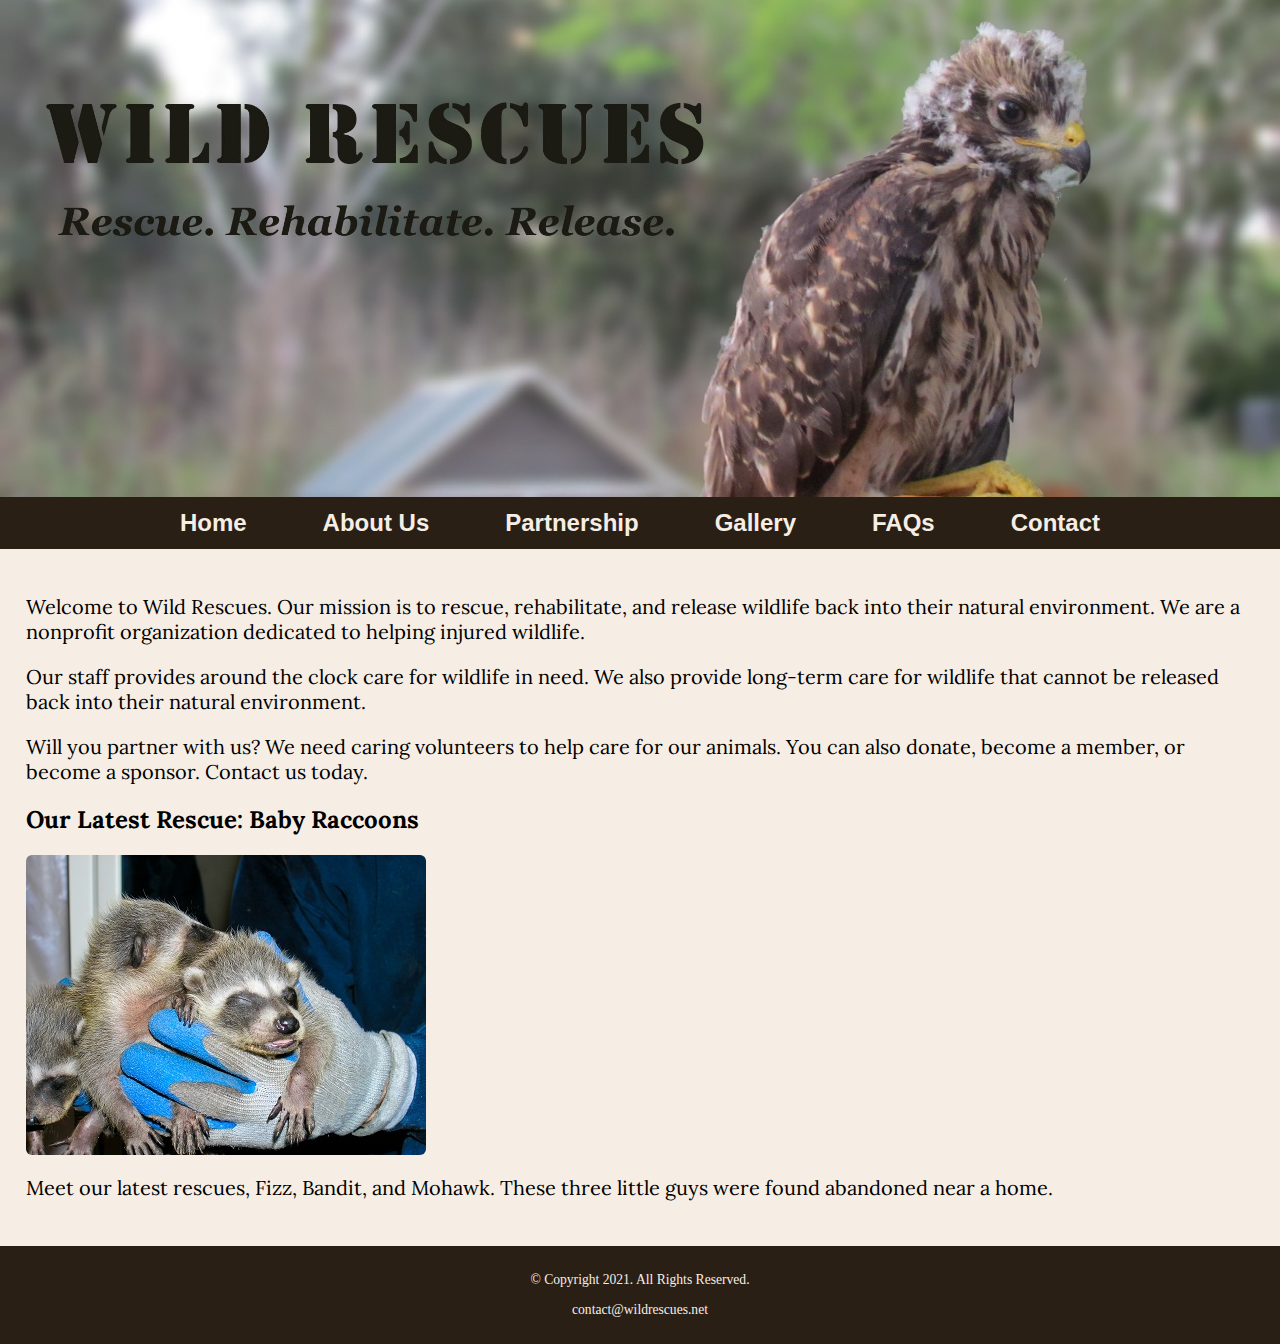
<file: rescueStudent/index.html>
<!DOCTYPE html>
<!-- 
	Student Name: Brianna Baldwin
	File Name: index.html
	Today's Date: Nov 17, 2020
 -->
<html lang="en">
<head>
	<title>Wild Rescues: Home</title>
	<meta charset="utf-8">
    <link rel="stylesheet" href="css/styles.css">
    <meta name="viewport" content="width=device-width, initial-scale=1.0">
    <link href="https://fonts.googleapis.com/css?family=Emblema+One|Lora&display=swap" rel="stylesheet">
	<link rel="shortcut icon" href="images/favicon.ico">
	<link rel="icon" type="image/png" sizes="32x32" href="images/favicon-32.png">
    <link rel="apple-touch-icon" sizes="180x180" href="images/apple-touch-icon.png">
	<link rel="icon" sizes="192x192" href="images/android-chrome-192.png">
</head>
<body>
    
    <div id="wrapper">

        <header>
            <div class="tab-desk">
              <a href="index.html"><img src="images/baby-hawk.jpg" alt="rescued baby hawk"></a>
            </div>
            <div class="mobile">
                <h1>&#128062; Wild Rescues</h1>
                <h3>Rescue. Rehabilitate. Release.</h3>
            </div>
        </header>

        <nav>
            <ul>
                <li><a href="index.html">Home</a></li>  
                <li><a href="about.html">About Us</a></li> 
                <li><a href="partnership.html">Partnership</a></li> 
                <li><a href="gallery.html">Gallery</a></li> 
                <li><a href="faqs.html">FAQs</a></li> 
                <li><a href="contact.html">Contact</a></li>
            </ul>
        </nav>

        <!-- Use the main area to add the main content to the webpage -->
        <main>

            <div id="welcome">

                <p>Welcome to Wild Rescues. Our mission is to rescue, rehabilitate, and release wildlife back into their natural environment. We are a nonprofit organization dedicated to helping injured wildlife.</p>

                <p>Our staff provides around the clock care for wildlife in need. We also provide long-term care for wildlife that cannot be released back into their natural environment.</p>

                <p>Will you partner with us? We need caring volunteers to help care for our animals. You can also donate, become a member, or become a sponsor. Contact us today.</p>

            </div>

            <div id="latest">

                <h2>Our Latest Rescue: Baby Raccoons</h2>
                <img src="images/baby-raccoons.jpg" alt="hands holding three baby raccoons" class="round">
                <p>Meet our latest rescues, Fizz, Bandit, and Mohawk. These three little guys were found abandoned near a home.</p>

            </div>

        </main>

        <footer>
            <p>&copy; Copyright 2021. All Rights Reserved.</p>
            <p><a href="mailto:contact@wildrescues.net">contact@wildrescues.net</a></p>
        </footer>
        
    </div>
	
</body>
</html>
</file>
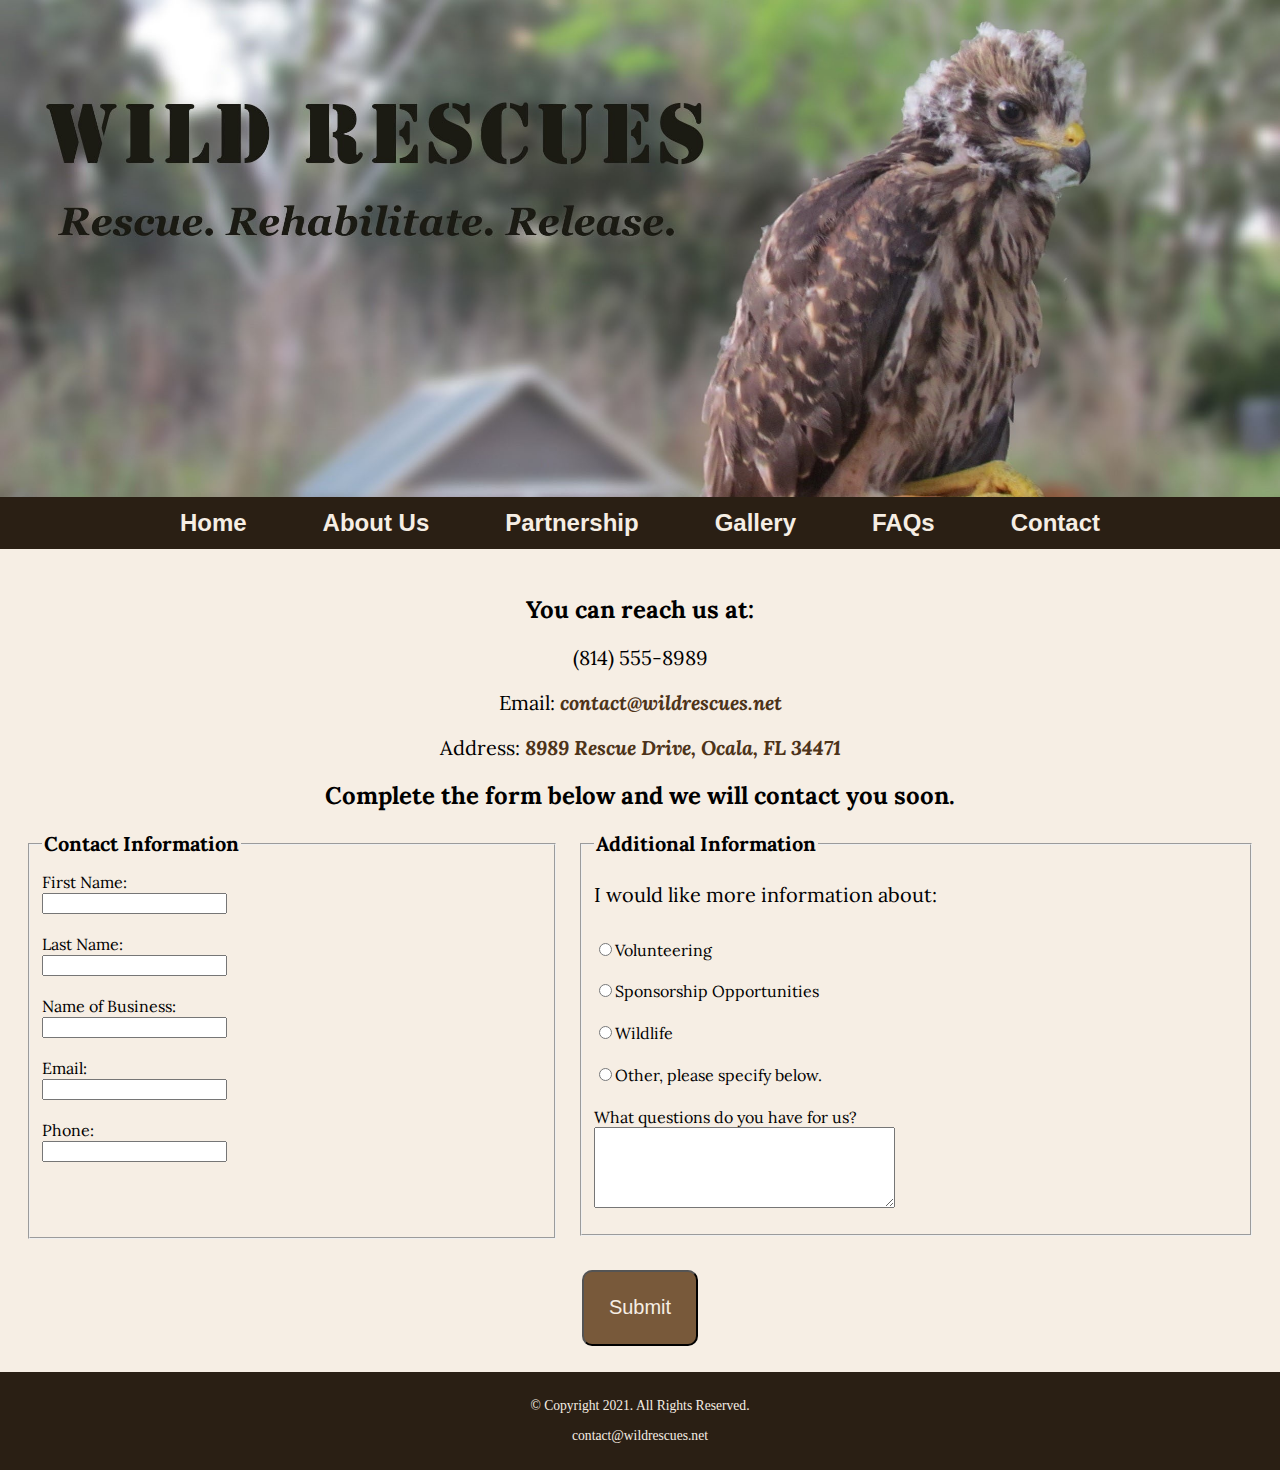
<file: rescueStudent/contact.html>
<!DOCTYPE html>
<!-- 
	Student Name: Brianna Baldwin
	File Name: contact.html
	Today's Date: Nov 17, 2020
 -->
<html lang="en">
<head>
	<title>Wild Rescues: Contact</title>
	<meta charset="utf-8">
    <link rel="stylesheet" href="css/styles.css">
    <meta name="viewport" content="width=device-width, initial-scale=1.0">
    <link href="https://fonts.googleapis.com/css?family=Emblema+One|Lora&display=swap" rel="stylesheet">
	<link rel="shortcut icon" href="images/favicon.ico">
	<link rel="icon" type="image/png" sizes="32x32" href="images/favicon-32.png">
    <link rel="apple-touch-icon" sizes="180x180" href="images/apple-touch-icon.png">
	<link rel="icon" sizes="192x192" href="images/android-chrome-192.png">
</head>
<body>
    
    <div id="wrapper">

        <header>
            <div class="tab-desk">
              <a href="index.html"><img src="images/baby-hawk.jpg" alt="rescued baby hawk"></a>
            </div>
            <div class="mobile">
                <h1>&#128062; Wild Rescues</h1>
                <h3>Rescue. Rehabilitate. Release.</h3>
            </div>
        </header>

        <nav>
            <ul>
                <li><a href="index.html">Home</a></li>  
                <li><a href="about.html">About Us</a></li> 
                <li><a href="partnership.html">Partnership</a></li> 
                <li><a href="gallery.html">Gallery</a></li> 
                <li><a href="faqs.html">FAQs</a></li> 
                <li><a href="contact.html">Contact</a></li>
            </ul>
        </nav>

        <!-- Use the main area to add the main content to the webpage -->
        <main>

            <div id="contact">

                <h2>You can reach us at:</h2>
                <p class="tel-link round mobile"><a href="tel:8145558989">(814) 555-8989</a></p>
                <p class="tab-desk">(814) 555-8989</p>
                <p>Email: <a href="mailto:contact@wildrescues.net" class="link">contact@wildrescues.net</a></p>
                <p>Address: <a href="https://goo.gl/maps/BTJzjc2tALd4RDWA8" target="_blank" class="link">8989 Rescue Drive, Ocala, FL 34471</a></p>

            </div>
            
            <div id="form">
                
                <h2>Complete the form below and we will contact you soon.</h2> 
            
                <form class="form-grid"><!-- Start Form -->
                    
                    <fieldset>
                        <legend>Contact Information</legend>
                        <label for="fName">First Name:</label>
                        <input type="text" name="fName" id="fName">

                        <label for="lName">Last Name:</label>
                        <input type="text" name="lName" id="lName"> 
                        
                        <label for="bName">Name of Business:</label>
                        <input type="text" name="bName" id="bName">
                        
                        <label for="email">Email:</label>
                        <input type="email" name="email" id="email">
                        
                        <label for="phone">Phone:</label>
                        <input type="tel" name="phone" id="phone">
                    </fieldset>
                    
                    <fieldset>
                        <legend>Additional Information</legend>
                        <p>I would like more information about:</p>
                            
                        <label for="vol"><input type="radio" name="info" id="vol" value="Volunteering">Volunteering</label>

                        <label for="sponsor"><input type="radio" name="info" id="sponsor" value="Sponsorship Opportunities">Sponsorship Opportunities</label>

                        <label for="wild"><input type="radio" name="info" id="wild" value="Wildlife">Wildlife</label>
                        
                        <label for="other"><input type="radio" name="info" id="other" value="Other">Other, please specify below.</label>
                        
                        <label for="questions">What questions do you have for us?</label>
                        <textarea name="questions" id="questions" rows="5" cols="35"></textarea>
                    </fieldset>
                    
                    <input type="submit" id="submit" value="Submit" class="btn">
                    
                </form>
            
            </div>

        </main>

        <footer>
            <p>&copy; Copyright 2021. All Rights Reserved.</p>
            <p><a href="mailto:contact@wildrescues.net">contact@wildrescues.net</a></p>
        </footer>
        
    </div>
	
</body>
</html>
</file>
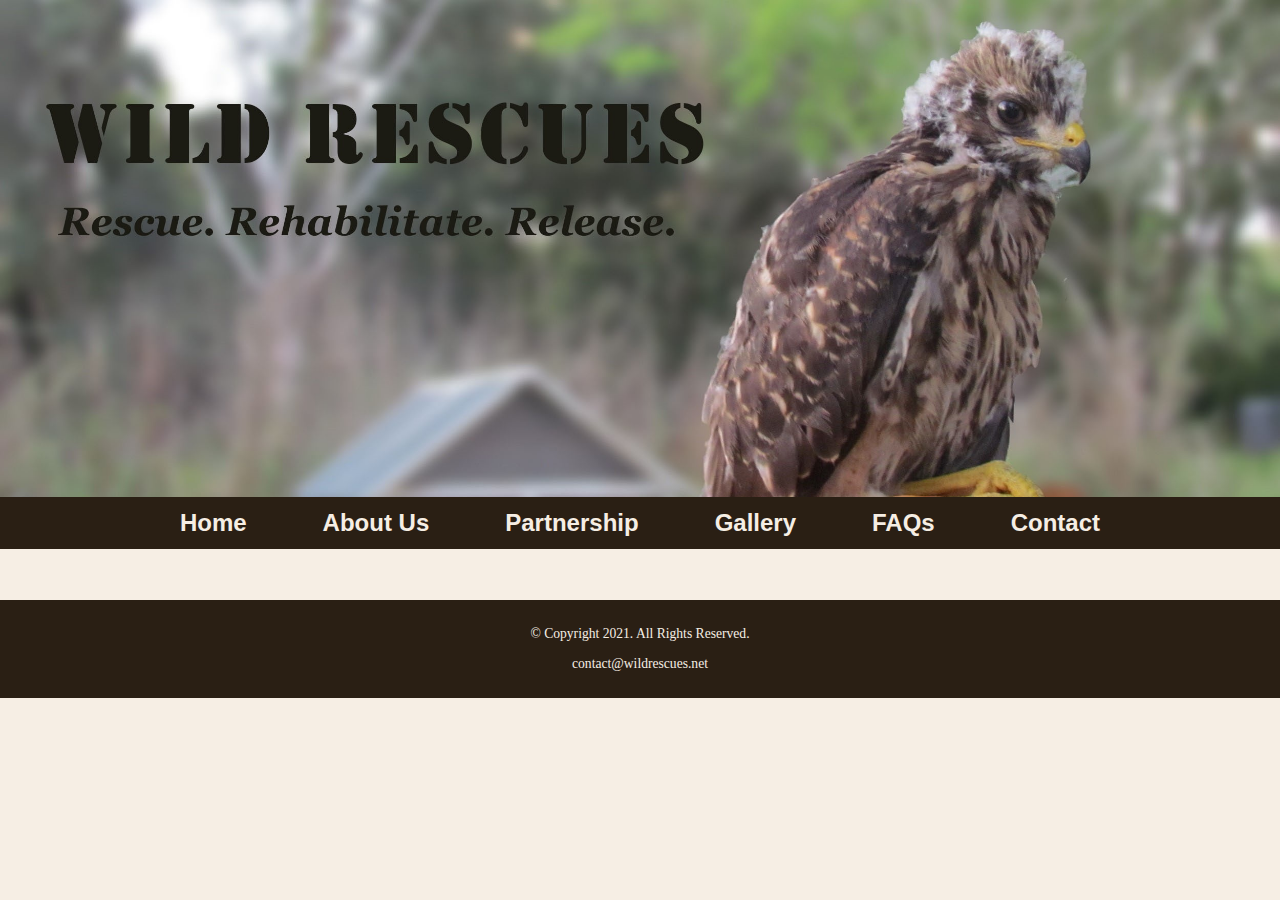
<file: rescueStudent/faqs.html>
<!DOCTYPE html>
<!-- 
	Student Name: Brianna Baldwin
	File Name: template.html
	Today's Date: Nov 17, 2020
 -->
<html lang="en">
<head>
	<title>Wild Rescues: Template</title>
	<meta charset="utf-8">
    <link rel="stylesheet" href="css/styles.css">
    <meta name="viewport" content="width=device-width, initial-scale=1.0">
    <link href="https://fonts.googleapis.com/css?family=Emblema+One|Lora&display=swap" rel="stylesheet">
	<link rel="shortcut icon" href="images/favicon.ico">
	<link rel="icon" type="image/png" sizes="32x32" href="images/favicon-32.png">
    <link rel="apple-touch-icon" sizes="180x180" href="images/apple-touch-icon.png">
	<link rel="icon" sizes="192x192" href="images/android-chrome-192.png">
</head>
<body>

    <div id="wrapper">
    
        <header>
            <div class="tab-desk">
              <a href="index.html"><img src="images/baby-hawk.jpg" alt="rescued baby hawk"></a>
            </div>
            <div class="mobile">
                <h1>&#128062; Wild Rescues</h1>
                <h3>Rescue. Rehabilitate. Release.</h3>
            </div>
        </header>

        <nav>
            <ul>
                <li><a href="index.html">Home</a></li>  
                <li><a href="about.html">About Us</a></li> 
                <li><a href="partnership.html">Partnership</a></li> 
                <li><a href="gallery.html">Gallery</a></li> 
                <li><a href="faqs.html">FAQs</a></li> 
                <li><a href="contact.html">Contact</a></li>
            </ul>
        </nav>

        <!-- Use the main area to add the main content to the webpage -->
        <main>

            <div>
            </div>

        </main>

        <footer>
            <p>&copy; Copyright 2021. All Rights Reserved.</p>
            <p><a href="mailto:contact@wildrescues.net">contact@wildrescues.net</a></p>
        </footer>
        
    </div>
	
</body>
</html>
</file>
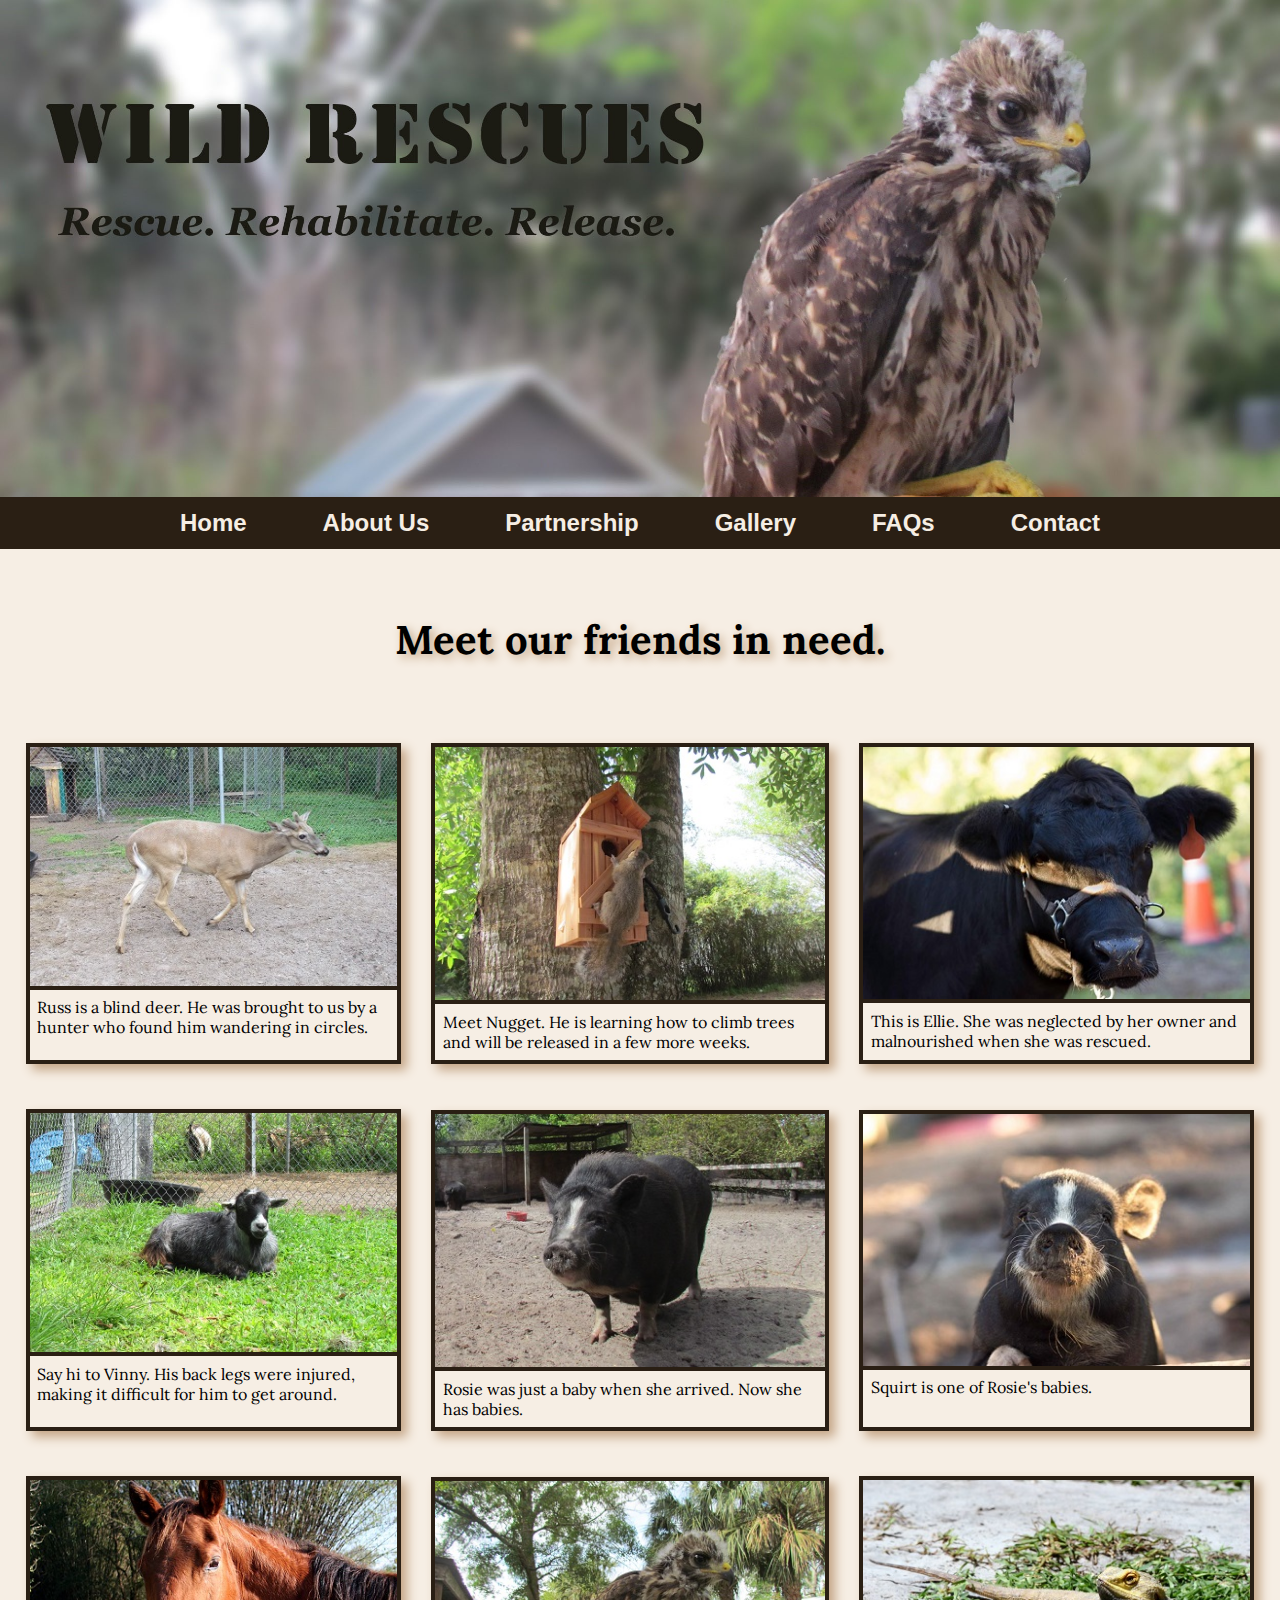
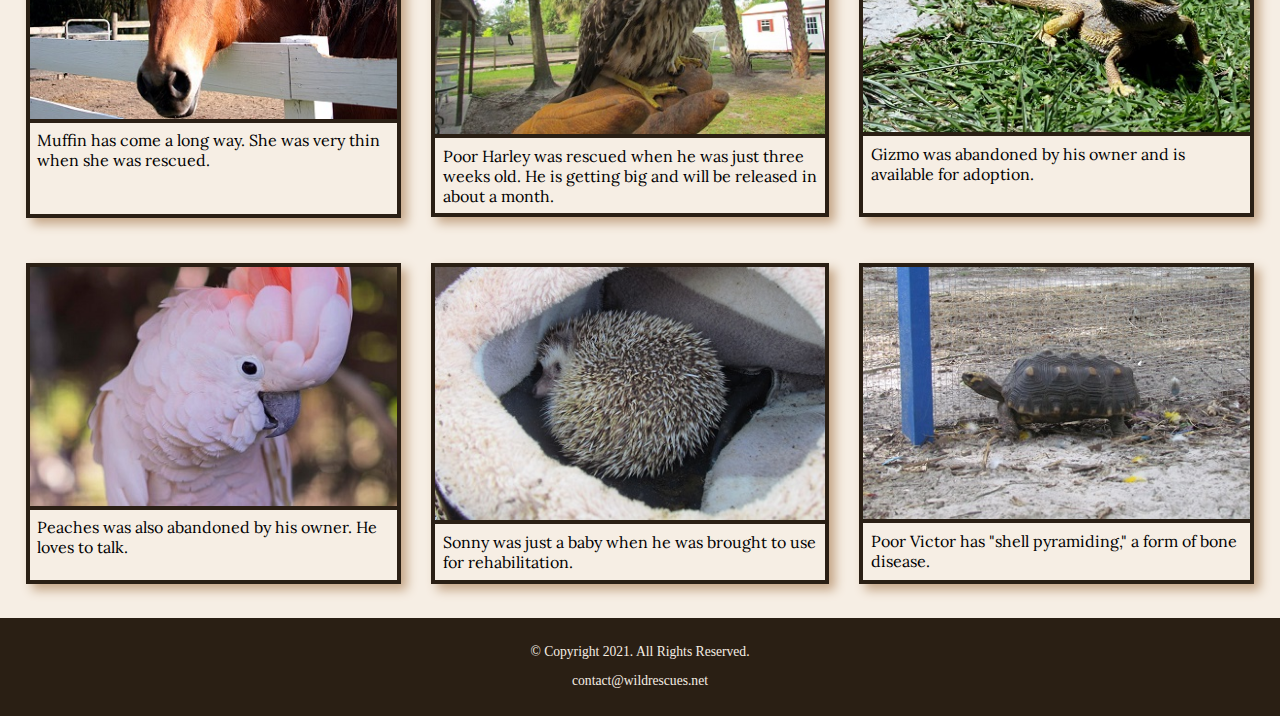
<file: rescueStudent/gallery.html>
<!DOCTYPE html>
<!-- 
	Student Name: Brianna Baldwin
	File Name: gallery.html
	Today's Date: Nov 17, 2020
 -->
<html lang="en">
<head>
	<title>Wild Rescues: Gallery</title>
	<meta charset="utf-8">
    <link rel="stylesheet" href="css/styles.css">
    <meta name="viewport" content="width=device-width, initial-scale=1.0">
    <link href="https://fonts.googleapis.com/css?family=Emblema+One|Lora&display=swap" rel="stylesheet">
    <link rel="shortcut icon" href="images/favicon.ico">
	<link rel="icon" type="image/png" sizes="32x32" href="images/favicon-32.png">
    <link rel="apple-touch-icon" sizes="180x180" href="images/apple-touch-icon.png">
	<link rel="icon" sizes="192x192" href="images/android-chrome-192.png">
</head>
<body>

    <div id="wrapper">
    
        <header>
            <div class="tab-desk">
              <a href="index.html"><img src="images/baby-hawk.jpg" alt="rescued baby hawk"></a>
            </div>
            <div class="mobile">
                <h1>&#128062; Wild Rescues</h1>
                <h3>Rescue. Rehabilitate. Release.</h3>
            </div>
        </header>

        <nav>
            <ul>
                <li><a href="index.html">Home</a></li>  
                <li><a href="about.html">About Us</a></li> 
                <li><a href="partnership.html">Partnership</a></li> 
                <li><a href="gallery.html">Gallery</a></li> 
                <li><a href="faqs.html">FAQs</a></li> 
                <li><a href="contact.html">Contact</a></li>
            </ul>
        </nav>

        <!-- Use the main area to add the main content to the webpage -->
        <main class="grid">

            <aside>
                <p>Meet our friends in need.</p>
            </aside>

            <figure><!-- Figure Element 1 -->
                <img src="images/blind-deer.jpg" alt="blind deer">
                <figcaption>Russ is a blind deer. He was brought to us by a hunter who found him wandering in circles.</figcaption>
            </figure>

            <figure><!-- Figure Element 2 -->
                <img src="images/baby-squirrel.jpg" alt="baby squirrel on a tree house">
                <figcaption>Meet Nugget. He is learning how to climb trees and will be released in a few more weeks.</figcaption>
            </figure>

            <figure><!-- Figure Element 3 -->
                <img src="images/cow.jpg" alt="face of a cow">
                <figcaption>This is Ellie. She was neglected by her owner and malnourished when she was rescued.</figcaption>
            </figure>

            <figure><!-- Figure Element 4 -->
                <img src="images/goat.jpg" alt="goat laying in grass">
                <figcaption>Say hi to Vinny. His back legs were injured, making it difficult for him to get around.</figcaption>
            </figure>
            
            <figure><!-- Figure Element 5 -->
                <img src="images/pig.jpg" alt="pig standing">
                <figcaption>Rosie was just a baby when she arrived. Now she has babies.</figcaption>
            </figure>

            <figure><!-- Figure Element 6 -->
                <img src="images/baby-pig.jpg" alt="baby pig">
                <figcaption>Squirt is one of Rosie's babies.</figcaption>
            </figure>

            <figure><!-- Figure Element 7 -->
                <img src="images/horse.jpg" alt="face of a horse">
                <figcaption>Muffin has come a long way. She was very thin when she was rescued.</figcaption>
            </figure>

            <figure><!-- Figure Element 8 -->
                <img src="images/hawk.jpg" alt="baby hawk">
                <figcaption>Poor Harley was rescued when he was just three weeks old. He is getting big and will be released in about a month.</figcaption>
            </figure>
            
            <figure><!-- Figure Element 9 -->
                <img src="images/bearded-dragon.jpg" alt="bearded dragon">
            <figcaption>Gizmo was abandoned by his owner and is available for adoption.</figcaption>
            </figure>

            <figure><!-- Figure Element 10 -->
                <img src="images/bird.jpg" alt="cockatoo">
                <figcaption>Peaches was also abandoned by his owner. He loves to talk.</figcaption>
            </figure>

            <figure><!-- Figure Element 11 -->
                <img src="images/hedgehog.jpg" alt="hedgehog">
                <figcaption>Sonny was just a baby when he was brought to use for rehabilitation.</figcaption>
            </figure>

            <figure><!-- Figure Element 12 -->
                <img src="images/tortoise-pyramid.jpg" alt="tortoise with shell pyramiding">
                <figcaption>Poor Victor has "shell pyramiding," a form of bone disease.</figcaption>
            </figure>

        </main>

        <footer>
            <p>&copy; Copyright 2021. All Rights Reserved.</p>
            <p><a href="mailto:contact@wildrescues.net">contact@wildrescues.net</a></p>
        </footer>
        
    </div>
	
</body>
</html>
</file>
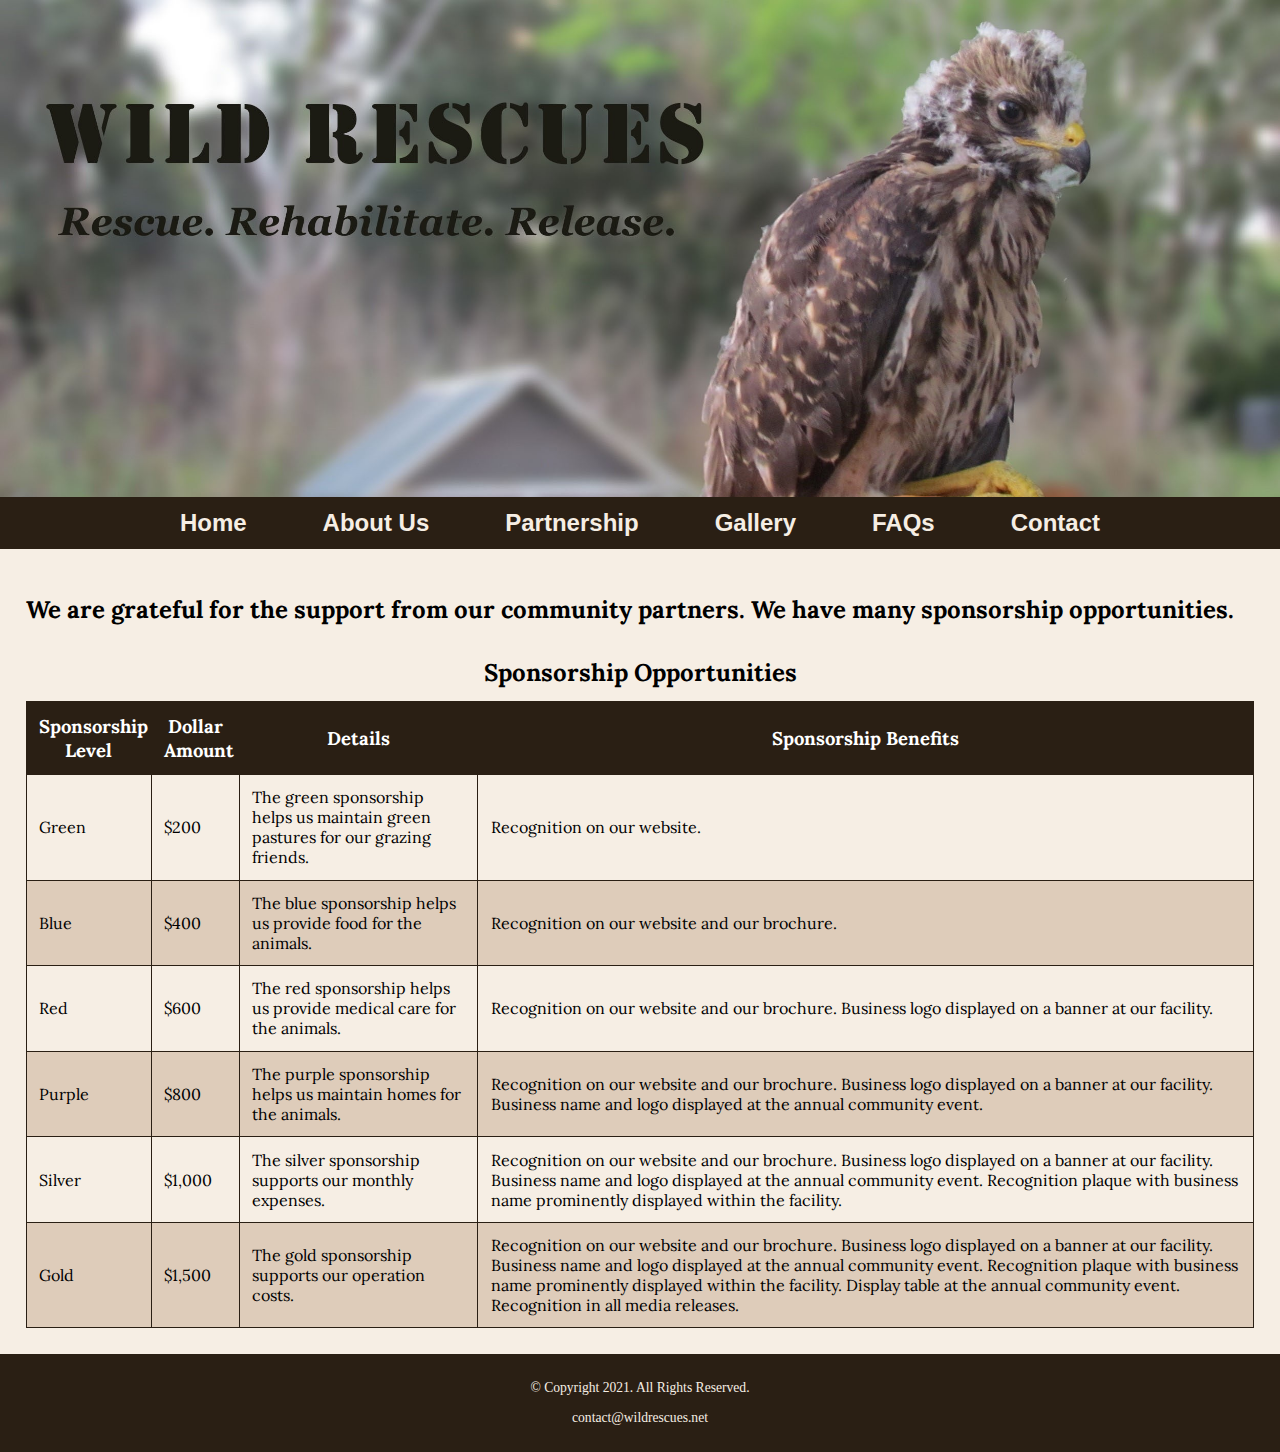
<file: rescueStudent/partnership.html>
<!DOCTYPE html>
<!-- 
	Student Name: Brianna Baldwin
	File Name: partnership.html
	Today's Date: Nov 17, 2020
 -->
<html lang="en">
<head>
	<title>Wild Rescues: Partnership</title>
	<meta charset="utf-8">
    <link rel="stylesheet" href="css/styles.css">
    <meta name="viewport" content="width=device-width, initial-scale=1.0">
    <link href="https://fonts.googleapis.com/css?family=Emblema+One|Lora&display=swap" rel="stylesheet">
	<link rel="shortcut icon" href="images/favicon.ico">
	<link rel="icon" type="image/png" sizes="32x32" href="images/favicon-32.png">
    <link rel="apple-touch-icon" sizes="180x180" href="images/apple-touch-icon.png">
	<link rel="icon" sizes="192x192" href="images/android-chrome-192.png">
</head>
<body>

    <div id="wrapper">
    
        <header>
            <div class="tab-desk">
              <a href="index.html"><img src="images/baby-hawk.jpg" alt="rescued baby hawk"></a>
            </div>
            <div class="mobile">
                <h1>&#128062; Wild Rescues</h1>
                <h3>Rescue. Rehabilitate. Release.</h3>
            </div>
        </header>

        <nav>
            <ul>
                <li><a href="index.html">Home</a></li>  
                <li><a href="about.html">About Us</a></li> 
                <li><a href="partnership.html">Partnership</a></li> 
                <li><a href="gallery.html">Gallery</a></li> 
                <li><a href="faqs.html">FAQs</a></li> 
                <li><a href="contact.html">Contact</a></li>
            </ul>
        </nav>

        <!-- Use the main area to add the main content to the webpage -->
        <main>
            
            <h2>We are grateful for the support from our community partners. We have many sponsorship opportunities.</h2>
            
            <div class="mobile-tablet">
                
                <h3>Sponsorship Levels</h3>
                <p>Green: $200</p>
                <p>Blue: $400</p>
                <p>Red: $600</p>
                <p>Purple: $800</p>
                <p>Silver: $1,000</p>
                <p>Gold: $1,500</p>
                
                <p>Each sponsorship supports our animals and operations. Business recognition is given at every sponsorship level. Contact us today to become a sponsor.</p>
            
            </div>

            <div id="partner" class="desktop">
                
                <table>
                    <caption>Sponsorship Opportunities</caption>
                    <tr><!-- Row 1 -->
                        <th>Sponsorship Level</th>
                        <th>Dollar Amount</th>
                        <th>Details</th>
                        <th>Sponsorship Benefits</th>
                    </tr>
                    
                    <tr><!-- Row 2 -->
                        <td>Green</td>
                        <td>$200</td>
                        <td>The green sponsorship helps us maintain green pastures for our grazing friends.</td>
                        <td>Recognition on our website.</td>
                    </tr>
                    
                    <tr><!-- Row 3 -->
                        <td>Blue</td>
                        <td>$400</td>
                        <td>The blue sponsorship helps us provide food for the animals.</td>
                        <td>Recognition on our website and our brochure.</td>
                    </tr>
                    
                    <tr><!-- Row 4 -->
                        <td>Red</td>
                        <td>$600</td>
                        <td>The red sponsorship helps us provide medical care for the animals.</td>
                        <td>Recognition on our website and our brochure. Business logo displayed on a banner at our facility.</td>
                    </tr>
                    
                     <tr><!-- Row 5 -->
                        <td>Purple</td>
                        <td>$800</td>
                        <td>The purple sponsorship helps us maintain homes for the animals.</td>
                        <td>Recognition on our website and our brochure. Business logo displayed on a banner at our facility. Business name and logo displayed at the annual community event.</td>
                    </tr>
                    
                     <tr><!-- Row 6 -->
                        <td>Silver</td>
                        <td>$1,000</td>
                        <td>The silver sponsorship supports our monthly expenses.</td>
                        <td>Recognition on our website and our brochure. Business logo displayed on a banner at our facility. Business name and logo displayed at the annual community event. Recognition plaque with business name prominently displayed within the facility.</td>
                    </tr>
                    
                    <tr><!-- Row 7 -->
                        <td>Gold</td>
                        <td>$1,500</td>
                        <td>The gold sponsorship supports our operation costs.</td>
                        <td>Recognition on our website and our brochure. Business logo displayed on a banner at our facility. Business name and logo displayed at the annual community event. Recognition plaque with business name prominently displayed within the facility. Display table at the annual community event. Recognition in all media releases.</td>
                    </tr>
                
                </table>
                
            </div>

        </main>

        <footer>
            <p>&copy; Copyright 2021. All Rights Reserved.</p>
            <p><a href="mailto:contact@wildrescues.net">contact@wildrescues.net</a></p>
        </footer>
        
    </div>
	
</body>
</html>
</file>
<file: rescueStudent/css/styles.css>
/*
Author: Maria Cruz
Date: Current Date
File Name: styles.css
*/

/* CSS Reset */
body, header, nav, main, footer, img, h1, h3, ul, aside, figure, figcaption, video {
    margin: 0;
    padding: 0;
    border: 0;
}

/* Style rules for body and images */
body {
    background-color: #f6eee4;
}

img, video {
    max-width: 100%;
    display: block;
}

/* Style rules for mobile viewport */

/* Style rule show mobile class and hide tab-desk class */
.mobile, .mobile-tablet {
    display: block;
}

.tab-desk, .desktop {
    display: none;
}

/* Style rules for header area */
.mobile h1, .mobile h3 {
    padding: 2%;
    text-align: center;
}

.mobile h1 {
    font-family: 'Emblema One', cursive;
}

.mobile h3 {
    font-family: 'Lora', serif;
}

/* Style rules for navigation area */
nav {
    background-color: #2a1f14;
}

nav ul {
    list-style-type: none;
    text-align: center;
}

nav li {
    display: block;
    font-size: 1.5em;
    font-family: Geneva, Arial, sans-serif;
    font-weight: bold;
    border-top: 0.5px solid #f6eee4;
}

nav li a {
    display: block;
    color: #f6eee4;
    padding: 0.5em 2em;
    text-decoration: none;
}

/* Style rules for main content */
main {
    padding: 2%;
    font-family: 'Lora', serif;
}

main p {
    font-size: 1.25em;
}

main h3 {
    padding-top: 2%;
}

main ul {
    list-style-type: square;
}

.link {
    color: #4d3319;
    text-decoration: none;
    font-weight: bold;
    font-style: italic;
}

.action {
    font-size: 1.75em;
    font-weight: bold;
    text-align: center;
}

.round {
    border-radius: 6px;
}

aside {
    text-align: center;
    font-size: 1.5em;
    font-weight: bold;
    text-shadow: 4px 4px 10px #c5a687;
}

figure {
    border: 4px solid #2a1f14;
    box-shadow: 6px 6px 10px #c5a687;
    max-width: 400px;
    margin: 2% auto;
}

figcaption {
    padding: 2%;
    border-top: 4px solid #2a1f14;
}

#info ul {
    margin-left: 10%;
}

#contact, #form h2 {
    text-align: center;
}

.tel-link {
    background-color: #2a1f14;
    padding: 2%;
    width: 80%;
    margin: 0 auto;
}

.tel-link a {
    color: #f6eee4;
    text-decoration: none;
    font-weight: bold;
}

/* Style rules for form elements */
fieldset, input, textarea  { 
    margin-bottom: 2%;
}

fieldset legend {
    font-weight: bold;
    font-size: 1.25em;
}

label {
    display: block;
    padding-top: 2%;
}

form #submit {
    margin: 0 auto;
    display: block;
    padding: 2%;
    background-color: #78593a;
    color: #f6eee4;
    font-size: 1.25em;
    border-radius: 10px;
}

/* Style rules for footer content */
footer {
    text-align: center;
    font-size: 0.85em;
    background-color: #2a1f14;
    color: #f6eee4;
    padding: 1% 0;
}

footer a {
    color: #f6eee4;
    text-decoration: none;
}

/* Media Query for Tablet Viewport */
@media screen and (min-width: 620px), print {
 
    /* Tablet Viewport: Show tab-desk class, hide mobile class */
    .tab-desk {
        display: block;
    }

    .mobile {
        display: none;
    }
    
    /* Tablet Viewport: Style rules for nav area */
    nav li {
        border-top: none;
        display: inline-block;
        font-size: 1.25em;
    }
    
    nav li a {
        padding: 0.5em;
    }
    
    .grid {
        display: grid;
        grid-template-columns: auto auto;
        grid-gap: 10px;
    }
    
    aside {
        grid-column: 1 / span 2;
    }
    
    /* Tablet Viewport: Style rule for form element */
    form {
        width: 70%;
        margin: 0 auto;
    }
    
}

/* Media Query for Desktop Viewport */
@media screen and (min-width: 1000px), print {
    
    /* Desktop Viewport: Show desktop class, hide mobile-tablet class */
    .desktop {
        display: block;
    }
    
    .mobile-tablet {
        display: none;
    }
    
    /* Desktop Viewport: Style rules for nav area */
    nav li {
        font-size: 1.5em;
    }
    
    nav li a {
        padding: 0.5em 1.5em;
    }
    
    nav li a:hover {
        color: #2a1f14;
        background-color: #f6eee4;
        opacity: 0.5;
    }
    
    /* Desktop Viewport: Style rules for main content */
    #info ul {
        margin-left: 5%;
    }
    
    .grid {
        grid-template-columns: auto auto auto;
        grid-gap: 30px;
    }
    
    aside {
        grid-column: 1 / span 3;
        font-size: 2em;
    }
    
    /* Style rules for table */
    table {
        border: 1px solid #2a1f14;
        border-collapse: collapse;
        margin: 0 auto;
    }

    caption {
        font-size: 1.5em;
        font-weight: bold;
        padding: 1%;
    }

    th, td {
        border: 1px solid #2a1f14;
        padding: 1%;
    }

    th {
        background-color: #2a1f14;
        color: #fff;
        font-size: 1.15em;
    }

    tr:nth-child(odd) {
        background-color: #deccba;
    }
    
    /* Desktop Viewport: Style rules for form elements */
    form {
        width: auto;
    }
    
    .form-grid {
        display: grid;
        grid-template-columns: auto auto;
        grid-gap: 20px; 
    }
    
    .btn {
        grid-column: 1 / span 2;
    }
    
}

/* Media Query for Large Desktop Viewports */
@media screen and (min-width: 1921px), print {
    
    body {
        background: linear-gradient(#f6eee4, #78593a);
    }
    
    #wrapper {
        width: 1920px;
        margin: 0 auto;
    }
        
    main {
        background-color: #f6eee4;
    }
    
    .grid {
        grid-template-columns: auto auto auto auto;
    }
    
    aside {
        grid-column: 1 / span 4;
        font-size: 3em;
    }
    
}

/* Media Query for Print */
@media print {
    
    body {
        background-color: #fff;
        color: #000;
    }
    
}
</file>
